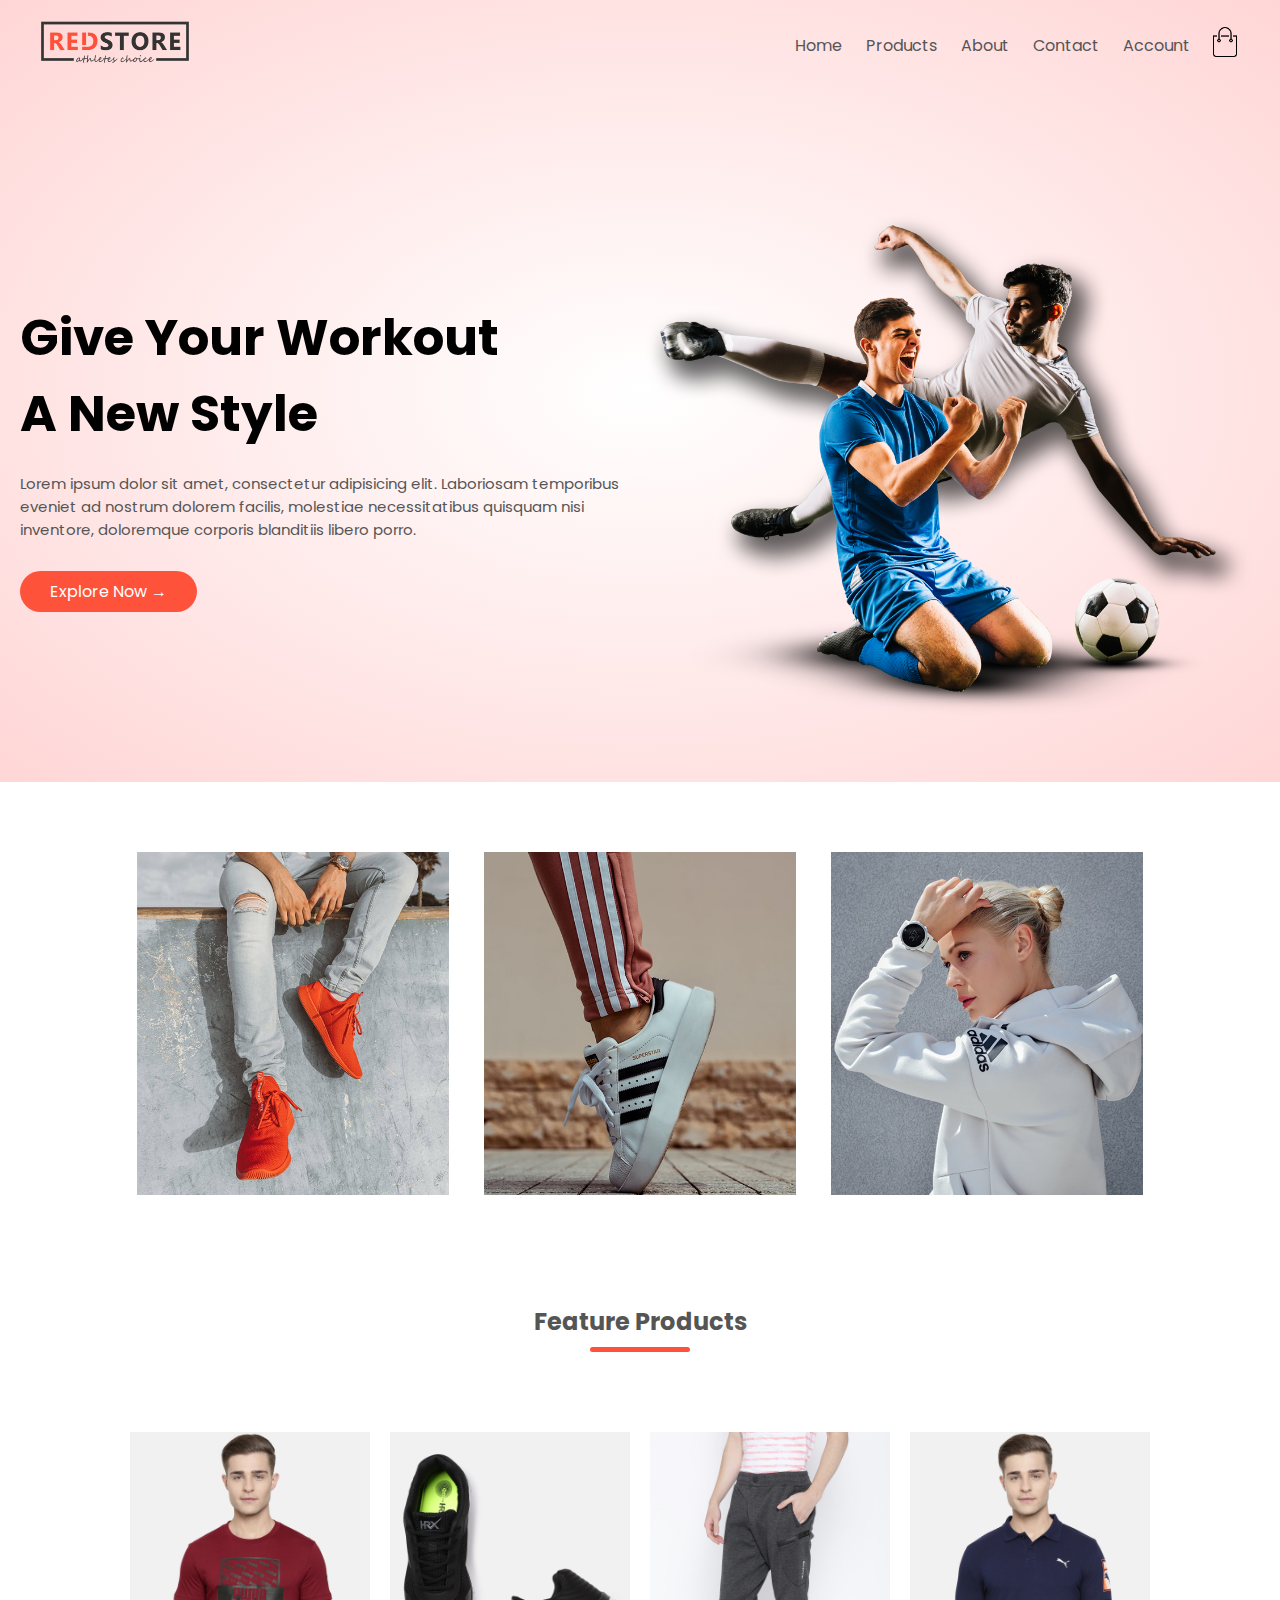
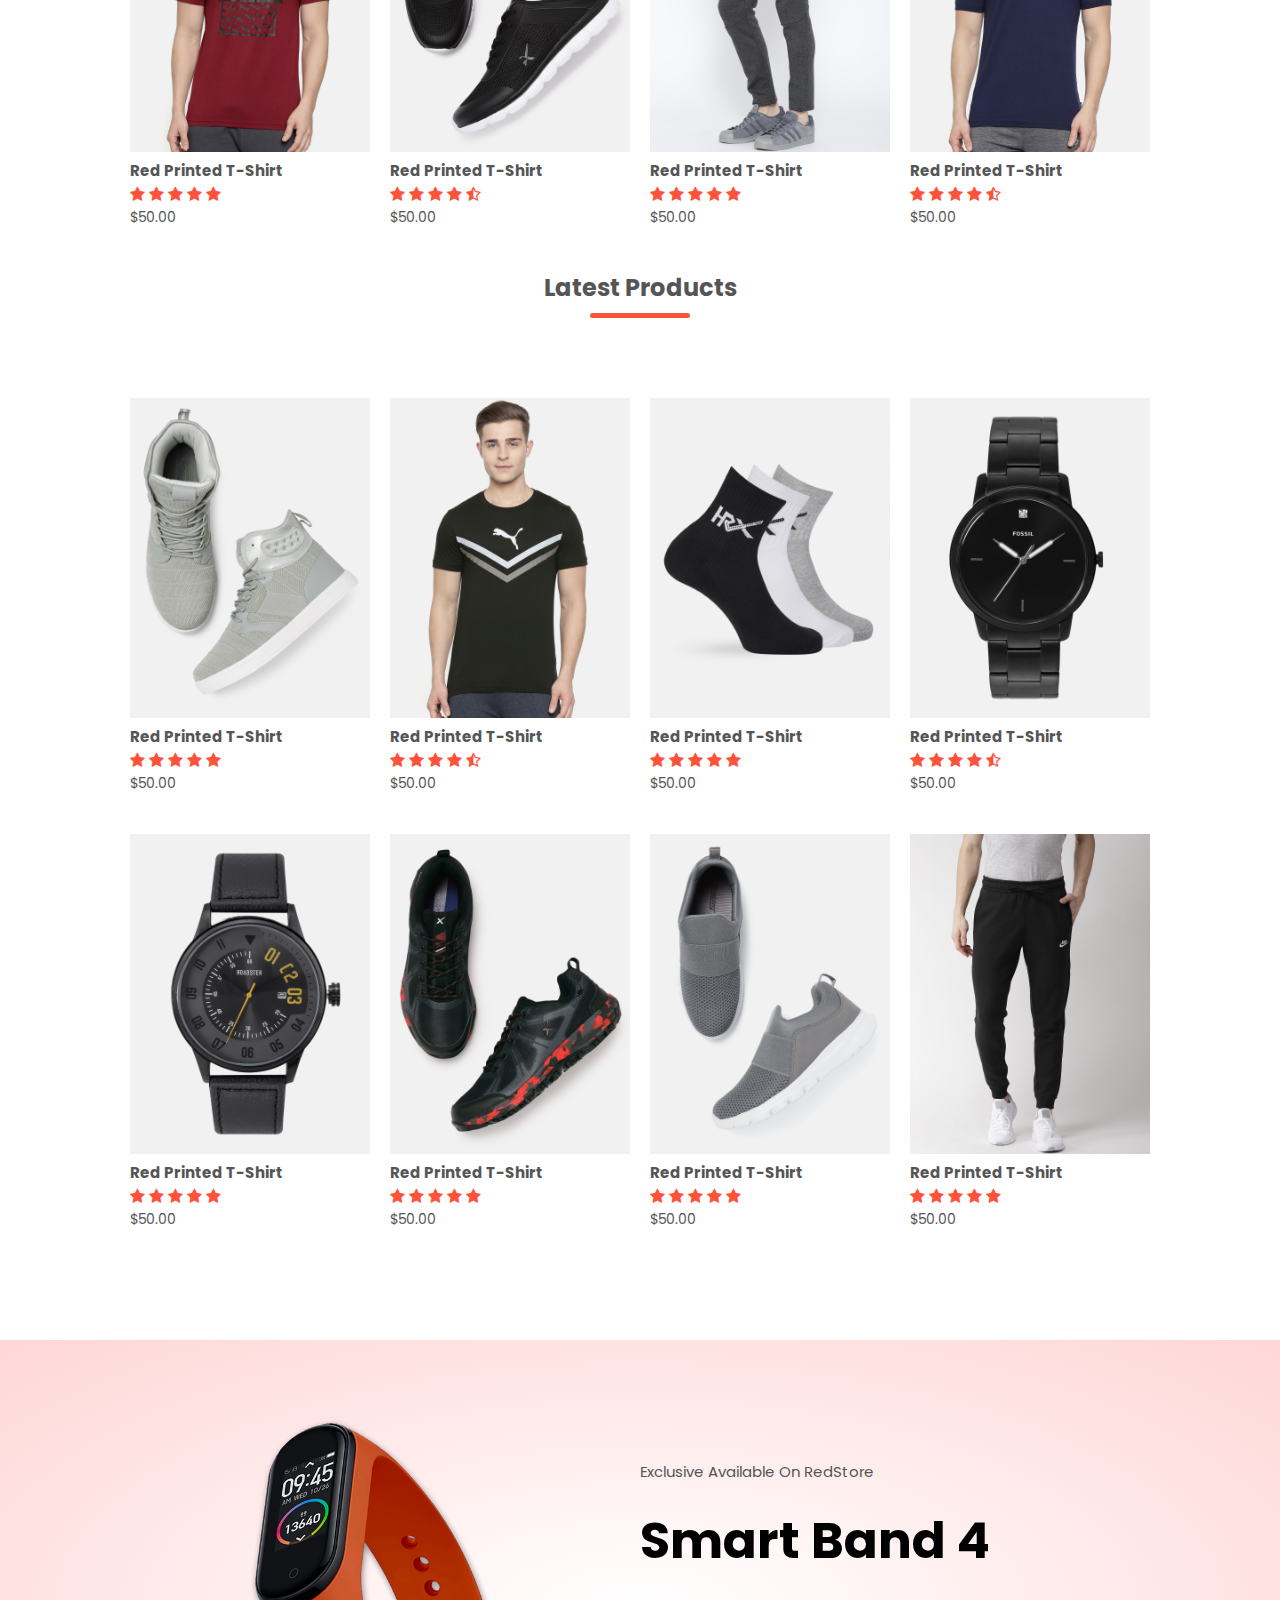
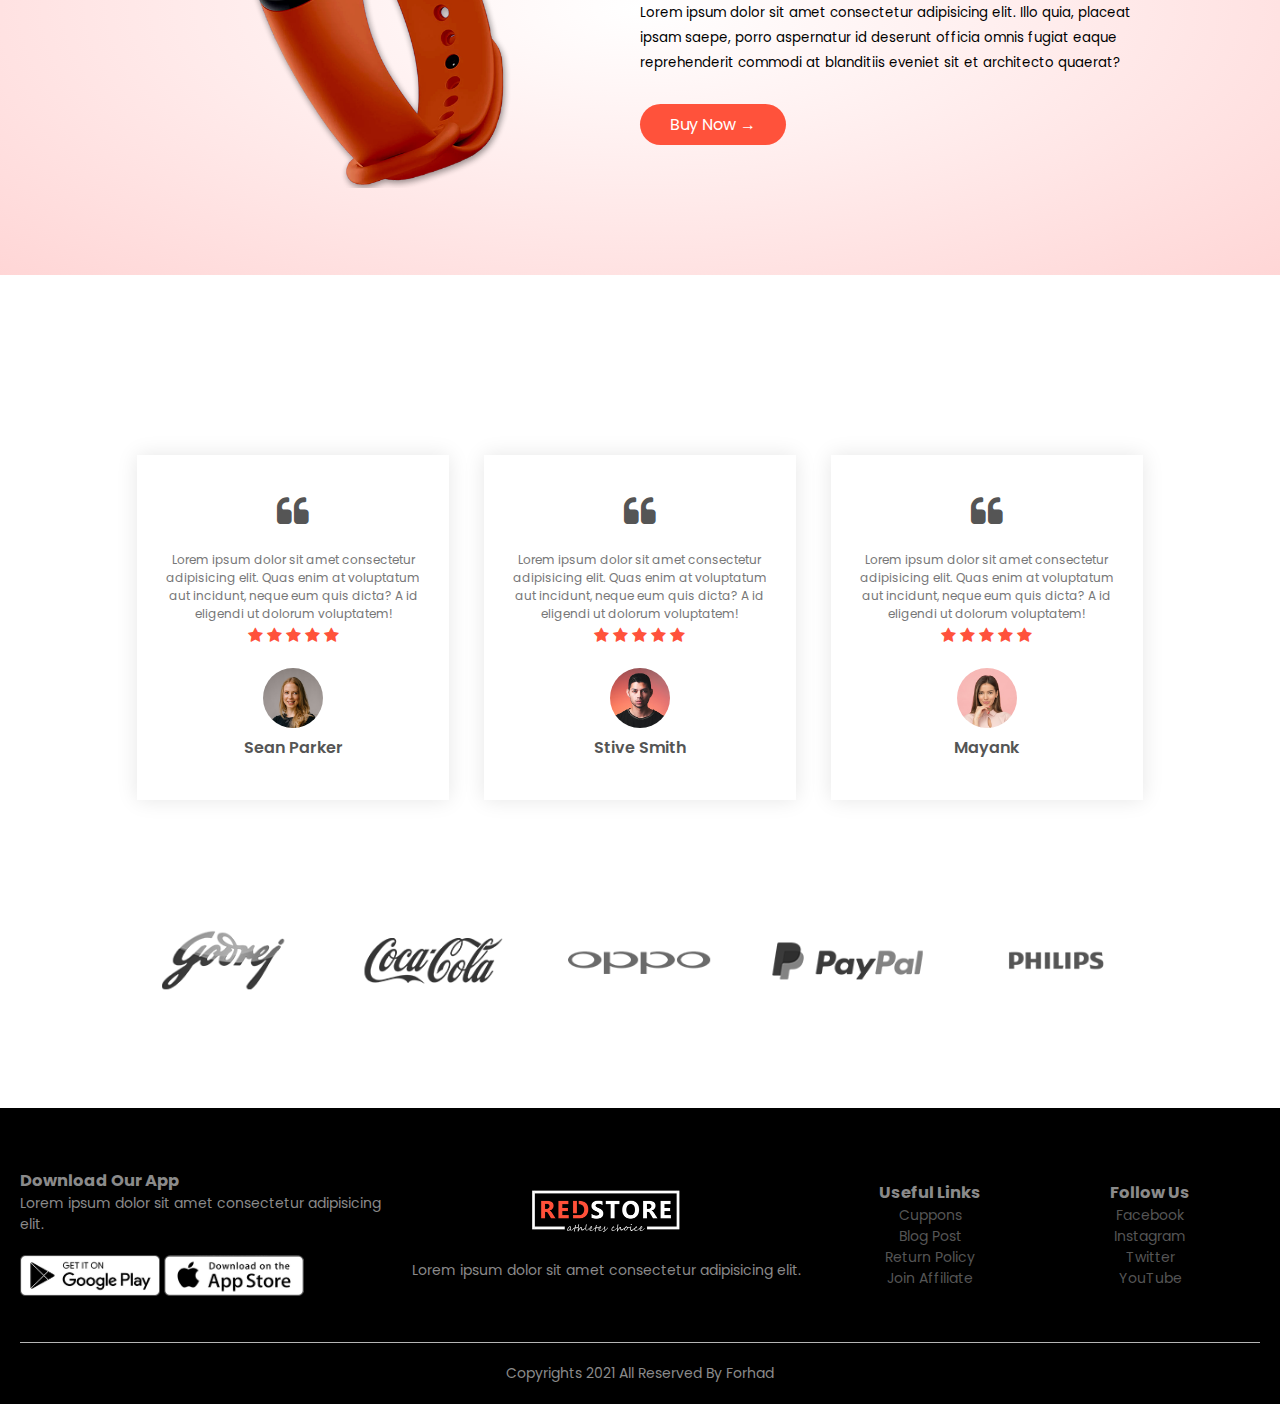
<file: index.html>
<!DOCTYPE html>
<html lang="en">
<head>
    <meta charset="UTF-8">
    <meta name="viewport" content="width=device-width, initial-scale=1.0">
    <title>Forhad Big-bazzar</title>
    <link rel="stylesheet" href="style.css">
    <link rel="preconnect" href="https://fonts.gstatic.com">
<link href="https://fonts.googleapis.com/css2?family=Poppins:ital,wght@0,400;0,500;0,600;1,200&display=swap" rel="stylesheet">
<link rel="stylesheet" href="https://cdnjs.cloudflare.com/ajax/libs/font-awesome/4.7.0/css/font-awesome.css" integrity="sha512-5A8nwdMOWrSz20fDsjczgUidUBR8liPYU+WymTZP1lmY9G6Oc7HlZv156XqnsgNUzTyMefFTcsFH/tnJE/+xBg==" crossorigin="anonymous" />
<link rel="stylesheet" href="responsive.css">
</head>
<body>
    <div class="header">
        <div class="container">
            <div class="navbar">
                <div class="logo">
                   <a href="index.html"> <img src="./logo.png" width="150px"></a>
                </div>
                <nav>
                    <ul id="menuitems">
                        <li><a href="index.html">Home</a></li>
                        <li><a href="products.html">Products</a></li>
                        <li><a href="">About</a></li>
                        <li><a href="contact.html">Contact</a></li>
                        <li><a href="account.html">Account</a></li>
                   
                    </ul>
                </nav>
               <a href="cart.html"> <img src="./cart.png" alt="" width="30px"></a>
                <img src="./menu.png" class="menu-icon" onclick="menutoggle()">
            </div>
            <div class="row">
                <div class="col-2">
                    <h1>Give Your Workout <br> A New Style </h1>
                    <p>Lorem ipsum dolor sit amet, consectetur adipisicing elit. Laboriosam temporibus eveniet ad nostrum dolorem facilis, molestiae necessitatibus quisquam nisi inventore, doloremque corporis blanditiis libero porro.</p>
                    <a class="btn">Explore Now &#8594</a>
                </div>
                <div class="col-2">
                    <img src="./image1.png" alt="">
                </div>
            </div>
        </div>
    </div>
   

    <!-- feature categories -->
     
    <div class="categories">
        <div class="small-container">
            <div class="row">
                <div class="col-3">
                    <img src="./category-1.jpg" alt="">
                </div>
                <div class="col-3">
                    <img src="./category-2.jpg" alt="">
                </div>
                <div class="col-3">
                    <img src="./category-3.jpg" alt="">
                </div>
            </div>
        </div>
    </div>
  <!-- feadture-products -->

  <div class="small-container">
      <h2 class="title">Feature Products</h2>
      <div class="row">
          <div class="col-4">
              <a href="products-details.html"><img src="./product-1.jpg" alt=""></a>
              <a href="products-details.html"><h4>Red Printed T-Shirt</h4></a>
              <div class="ratting">
                <i class="fa fa-star"></i>
                <i class="fa fa-star" ></i>
                <i class="fa fa-star" ></i>
                <i class="fa fa-star" ></i>
                <i class="fa fa-star" ></i>
              </div>
              <p>$50.00</p>
          </div>
          <div class="col-4">
            <img src="./product-2.jpg" alt="">
            <h4>Red Printed T-Shirt</h4>
            <div class="ratting">
                <i class="fa fa-star"></i>
                <i class="fa fa-star" ></i>
                <i class="fa fa-star" ></i>
                <i class="fa fa-star" ></i>
                <i class="fa fa-star-half-o" ></i>
              </div>
            <p>$50.00</p>
        </div>
        <div class="col-4">
            <img src="./product-3.jpg" alt="">
            <h4>Red Printed T-Shirt</h4>
            <div class="ratting">
                <i class="fa fa-star"></i>
                <i class="fa fa-star" ></i>
                <i class="fa fa-star" ></i>
                <i class="fa fa-star" ></i>
                <i class="fa fa-star" ></i>
              </div>
            <p>$50.00</p>
        </div>
        <div class="col-4">
            <img src="./product-4.jpg" alt="">
            <h4>Red Printed T-Shirt</h4>
            <div class="ratting">
                <i class="fa fa-star"></i>
                <i class="fa fa-star" ></i>
                <i class="fa fa-star" ></i>
                <i class="fa fa-star" ></i>
                <i class="fa fa-star-half-o" ></i>
              </div>
            <p>$50.00</p>
        </div>
      </div>
      <h2 class="title">Latest Products</h2>
      <div class="row">
        <div class="col-4">
            <img src="./product-5.jpg" alt="">
            <h4>Red Printed T-Shirt</h4>
            <div class="ratting">
              <i class="fa fa-star"></i>
              <i class="fa fa-star" ></i>
              <i class="fa fa-star" ></i>
              <i class="fa fa-star" ></i>
              <i class="fa fa-star" ></i>
            </div>
            <p>$50.00</p>
        </div>
        <div class="col-4">
          <img src="./product-6.jpg" alt="">
          <h4>Red Printed T-Shirt</h4>
          <div class="ratting">
              <i class="fa fa-star"></i>
              <i class="fa fa-star" ></i>
              <i class="fa fa-star" ></i>
              <i class="fa fa-star" ></i>
              <i class="fa fa-star-half-o" ></i>
            </div>
          <p>$50.00</p>
      </div>
      <div class="col-4">
          <img src="./product-7.jpg" alt="">
          <h4>Red Printed T-Shirt</h4>
          <div class="ratting">
              <i class="fa fa-star"></i>
              <i class="fa fa-star" ></i>
              <i class="fa fa-star" ></i>
              <i class="fa fa-star" ></i>
              <i class="fa fa-star" ></i>
            </div>
          <p>$50.00</p>
      </div>
      <div class="col-4">
          <img src="./product-8.jpg" alt="">
          <h4>Red Printed T-Shirt</h4>
          <div class="ratting">
              <i class="fa fa-star"></i>
              <i class="fa fa-star" ></i>
              <i class="fa fa-star" ></i>
              <i class="fa fa-star" ></i>
              <i class="fa fa-star-half-o" ></i>
            </div>
          <p>$50.00</p>
      </div>
      <div class="col-4">
        <img src="./product-9.jpg" alt="">
        <h4>Red Printed T-Shirt</h4>
        <div class="ratting">
          <i class="fa fa-star"></i>
          <i class="fa fa-star" ></i>
          <i class="fa fa-star" ></i>
          <i class="fa fa-star" ></i>
          <i class="fa fa-star" ></i>
        </div>
        <p>$50.00</p>
    </div>
    <div class="col-4">
        <img src="./product-10.jpg" alt="">
        <h4>Red Printed T-Shirt</h4>
        <div class="ratting">
          <i class="fa fa-star"></i>
          <i class="fa fa-star" ></i>
          <i class="fa fa-star" ></i>
          <i class="fa fa-star" ></i>
          <i class="fa fa-star" ></i>
        </div>
        <p>$50.00</p>
    </div>
    <div class="col-4">
        <img src="./product-11.jpg" alt="">
        <h4>Red Printed T-Shirt</h4>
        <div class="ratting">
          <i class="fa fa-star"></i>
          <i class="fa fa-star" ></i>
          <i class="fa fa-star" ></i>
          <i class="fa fa-star" ></i>
          <i class="fa fa-star" ></i>
        </div>
        <p>$50.00</p>
    </div>
    <div class="col-4">
        <img src="./product-12.jpg" alt="">
        <h4>Red Printed T-Shirt</h4>
        <div class="ratting">
          <i class="fa fa-star"></i>
          <i class="fa fa-star" ></i>
          <i class="fa fa-star" ></i>
          <i class="fa fa-star" ></i>
          <i class="fa fa-star" ></i>
        </div>
        <p>$50.00</p>
    </div>
    </div>
  </div>

  <!-- offer -->

  <div class="offer">
      <div class="small-container">
          <div class="row">
              <div class="col-2">
                  <img src="./exclusive.png" class="offer-img">
              </div>
              <div class="col-2">
                <p>Exclusive Available On RedStore</p>
                <h1>Smart Band 4</h1>
                <small>Lorem ipsum dolor sit amet consectetur adipisicing elit. Illo quia, placeat ipsam saepe, porro aspernatur id deserunt officia omnis fugiat eaque reprehenderit commodi at blanditiis eveniet sit et architecto quaerat?</small>
                <a class="btn">Buy Now &#8594</a>
            </div>
          </div>
      </div>
  </div>

  <!-- testimonial -->

  <div class="testimonial">
      <div class="small-container">
          <div class="row">
              <div class="col-3">
                <i class="fa fa-quote-left"></i>
                  <p>Lorem ipsum dolor sit amet consectetur adipisicing elit. Quas enim at voluptatum aut incidunt, neque eum quis dicta? A id eligendi ut dolorum voluptatem!</p>
                  <div class="ratting">
                    <i class="fa fa-star"></i>
                    <i class="fa fa-star" ></i>
                    <i class="fa fa-star" ></i>
                    <i class="fa fa-star" ></i>
                    <i class="fa fa-star" ></i>
                  </div>
                  <img src="./user-1.png" alt="">
                  <h3>Sean Parker</h3>
              </div>
          
          <div class="col-3">
            <i class="fa fa-quote-left"></i>
              <p>Lorem ipsum dolor sit amet consectetur adipisicing elit. Quas enim at voluptatum aut incidunt, neque eum quis dicta? A id eligendi ut dolorum voluptatem!</p>
              <div class="ratting">
                <i class="fa fa-star"></i>
                <i class="fa fa-star" ></i>
                <i class="fa fa-star" ></i>
                <i class="fa fa-star" ></i>
                <i class="fa fa-star" ></i>
              </div>
              <img src="./user-2.png" alt="">
              <h3>Stive Smith</h3>
          </div>
          <div class="col-3">
            <i class="fa fa-quote-left"></i>
              <p>Lorem ipsum dolor sit amet consectetur adipisicing elit. Quas enim at voluptatum aut incidunt, neque eum quis dicta? A id eligendi ut dolorum voluptatem!</p>
              <div class="ratting">
                <i class="fa fa-star"></i>
                <i class="fa fa-star" ></i>
                <i class="fa fa-star" ></i>
                <i class="fa fa-star" ></i>
                <i class="fa fa-star" ></i>
              </div>
              <img src="./user-3.png" alt="">
              <h3>Mayank</h3>
          </div>
        </div>
      </div>
  </div>


 <!-- brands -->
 <div class="brands">
     <div class="small-container">
         <div class="row">
             <div class="col-5">
                 <img src="./logo-godrej.png" alt="">
             </div>
             <div class="col-5">
                <img src="./logo-coca-cola.png" alt="">
            </div>
            <div class="col-5">
                <img src="./logo-oppo.png" alt="">
            </div>
            <div class="col-5">
                <img src=".//logo-paypal.png" alt="">
            </div>
            <div class="col-5">
                <img src=".//logo-philips.png" alt="">
            </div>
         </div>
     </div>
 </div>


<!-- footer -->
 
<div class="footer">
    <div class="container">
        <div class="row">
            <div class="footer-col-1">
                <h3>Download Our App</h3>
                <p>Lorem ipsum dolor sit amet consectetur adipisicing elit.</p>
                <div class="logo-app">
                    <a href="https://www.google.com/url?sa=t&rct=j&q=&esrc=s&source=web&cd=&cad=rja&uact=8&ved=2ahUKEwia1uTQv7LuAhWFyjgGHcvQADAQFjALegQIHBAC&url=https%3A%2F%2Fplay.google.com%2Fstore%2Fapps%2Fdetails%3Fid%3Dcom.google.android.googlequicksearchbox%26hl%3Den_US%26gl%3DUS&usg=AOvVaw0gHmAwNGAXlnfINN8AG0ZP">  <img src="./play-store.png" alt=""></a>
                  
                    <img src="./app-store.png" alt="">
                </div>
            </div>
            <div class="footer-col-2">
               <img src="./logo-white.png" alt="">
                <p>Lorem ipsum dolor sit amet consectetur adipisicing elit.</p>
            </div>
            <div class="footer-col-3">
              <h3>Useful Links</h3>
              <ul>
                  <li><a href="">Cuppons</a></li>
                  <li><a href="">Blog Post</a></li>
                  <li><a href="">Return Policy</a></li>
                  <li><a href="">Join Affiliate</a></li>
              </ul>
             </div>
             <div class="footer-col-4">
                <h3>Follow Us</h3>
                <ul>
                    <li><a href="https://www.facebook.com/profile.php?id=100009459885824">Facebook</a></li>
                    <li><a href="">Instagram</a></li>
                    <li><a href="">Twitter</a></li>
                    <li><a href="">YouTube</a></li>
                </ul>
               </div>
               
        </div>
        <hr>
               <p class="copyright">Copyrights 2021 All Reserved By Forhad</p>
    </div>
</div>


<script>
    var MenuItems = document.getElementById("menuitems");
   MenuItems.style.maxHeight = "0px";
   function menutoggle(){
       if(MenuItems.style.maxHeight == "0px")
       {
           MenuItems.style.maxHeight ="200px";
       }
       else{
           MenuItems.style.maxHeight = "0px";
       }
   }
</script>
   
  
</body>
</html>
</file>
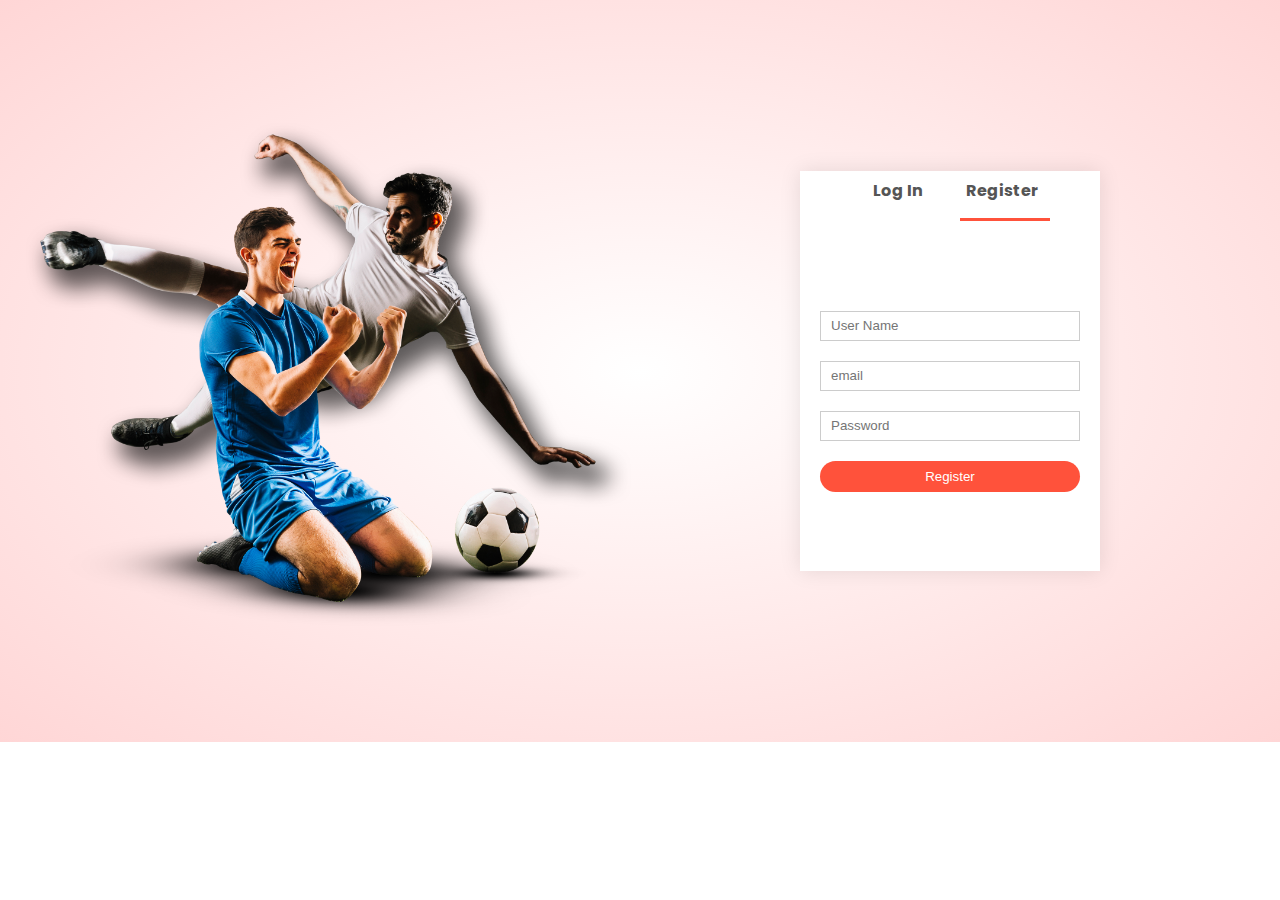
<file: account.html>
<!DOCTYPE html>
<html lang="en">
<head>
    <meta charset="UTF-8">
    <meta name="viewport" content="width=device-width, initial-scale=1.0">
    <title>All Products Big-bazzar</title>
    <link rel="stylesheet" href="style.css">
    <link rel="preconnect" href="https://fonts.gstatic.com">
<link href="https://fonts.googleapis.com/css2?family=Poppins:ital,wght@0,400;0,500;0,600;1,200&display=swap" rel="stylesheet">
<link rel="stylesheet" href="https://cdnjs.cloudflare.com/ajax/libs/font-awesome/4.7.0/css/font-awesome.css" integrity="sha512-5A8nwdMOWrSz20fDsjczgUidUBR8liPYU+WymTZP1lmY9G6Oc7HlZv156XqnsgNUzTyMefFTcsFH/tnJE/+xBg==" crossorigin="anonymous" />
<link rel="stylesheet" href="responsive.css">
</head>
<body>
  

 <div class="account-page">
     <div class="container">
         <div class="row">
             <div class="col-2">
                 <img src="./image1.png" alt="">
             </div>
             <div class="col-2">
               <div class="form-container">
                   <div class="form-btn">
                       <span onclick="login()">Log In</span>
                       <span onclick="register()">Register</span>
                           <hr id="Indicator">
                   </div>
             
                   <form id="LoginForm">
                       <input type="text" placeholder="User Name">
                       <input type="password" placeholder="Password">
                       <button type="submit" class="btn">Login</button>
                       <a href="">Forgot Password</a>
                   </form>

                   <form id="RegForm"> 
                    <input type="text" placeholder="User Name">
                    <input type="email" placeholder="email">
                    <input type="password" placeholder="Password">
                    <button type="submit" class="btn">Register</button>
                </form>
               </div>
            </div>
         </div>
     </div>
 </div>
        

 

<script>
    var LoginForm = document.getElementById("LoginForm");
    var RegForm = document.getElementById("RegForm");
    var Indicator = document.getElementById("Indicator");


    function register(){
        RegForm.style.transform = "translateX(0px)";
        LoginForm.style.transform = "translateX(0px)";
        Indicator.style.transform = "translateX(160px)";
    
       
    }

    function login(){
        RegForm.style.transform = "translateX(300px)";
        LoginForm.style.transform = "translateX(300px)";
        Indicator.style.transform = "translateX(50px)";
    }

</script>
 

    

</script>
</body>
</html>
</file>
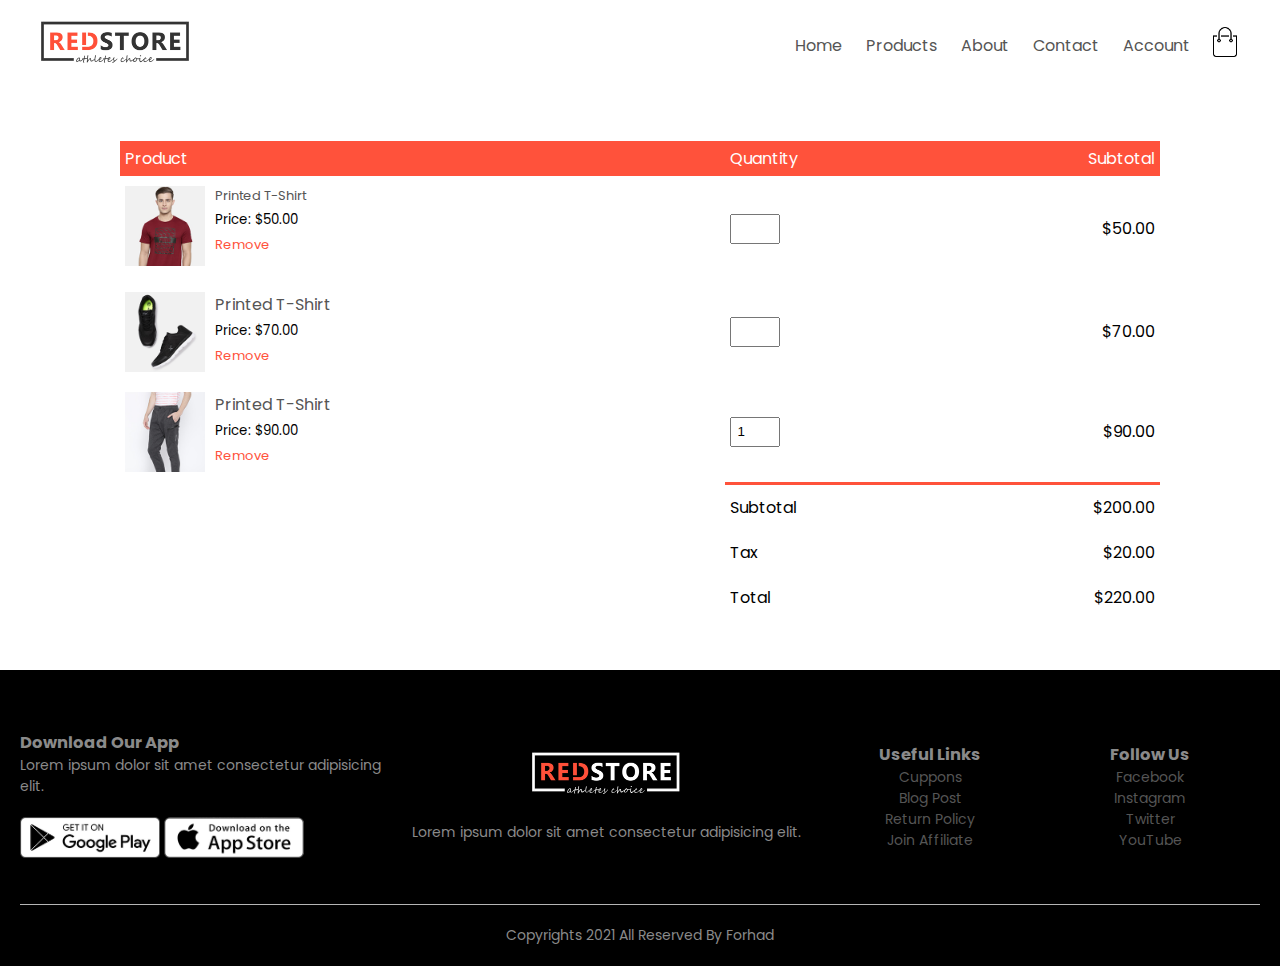
<file: cart.html>
<!DOCTYPE html>
<html lang="en">
<head>
    <meta charset="UTF-8">
    <meta name="viewport" content="width=device-width, initial-scale=1.0">
    <title>All Products Big-bazzar</title>
    <link rel="stylesheet" href="style.css">
    <link rel="preconnect" href="https://fonts.gstatic.com">
<link href="https://fonts.googleapis.com/css2?family=Poppins:ital,wght@0,400;0,500;0,600;1,200&display=swap" rel="stylesheet">
<link rel="stylesheet" href="https://cdnjs.cloudflare.com/ajax/libs/font-awesome/4.7.0/css/font-awesome.css" integrity="sha512-5A8nwdMOWrSz20fDsjczgUidUBR8liPYU+WymTZP1lmY9G6Oc7HlZv156XqnsgNUzTyMefFTcsFH/tnJE/+xBg==" crossorigin="anonymous" />
<link rel="stylesheet" href="responsive.css">
</head>
<body>
  
        <div class="container">
            <div class="navbar">
                <div class="logo">
                    <img src="./logo.png" width="150px">
                </div>
                <nav>
                    <ul id="menuitems">
                        <li><a href="index.html">Home</a></li>
                        <li><a href="products.html">Products</a></li>
                        <li><a href="">About</a></li>
                        <li><a href="contact.html">Contact</a></li>
                        <li><a href="account.html">Account</a></li>
                   
                    </ul>
                </nav>
               <a href="cart.html"> <img src="./cart.png" alt="" width="30px"></a>
                <img src="./menu.png" class="menu-icon" onclick="menutoggle()">
            </div>
        </div>

 
        
        <div class="small-container cart-page">
            <table>
               <tr>
                   <th>Product</th>
                   <th>Quantity</th>
                   <th>Subtotal</th>
               </tr>
               <tr>
                   <td>
                       <div class="cart-info">
                          <a href="products-details.html"> <img src="./buy-1.jpg" alt=""></a>
                           <div class="div">
                             <a href="products-details.html">  <p>Printed T-Shirt</p></a>
                               <small>Price: $50.00</small> <br>
                               <a href="">Remove</a>
                           </div>
                       </div>
                   </td>
                   <td><input type="number" name="1"></td>
                   <td>$50.00</td>
               </tr>
               <tr>
                <td>
                    <div class="cart-info">
                        <img src="./buy-2.jpg" alt="">
                        <div class="div">
                            <p>Printed T-Shirt</p>
                            <small>Price: $70.00</small> <br>
                            <a href="">Remove</a>
                        </div>
                    </div>
                </td>
                <td><input type="number" name="1"></td>
                <td>$70.00</td>
            </tr>
            <tr>
                <td>
                    <div class="cart-info">
                        <img src="./buy-3.jpg" alt="">
                        <div class="div">
                            <p>Printed T-Shirt</p>
                            <small>Price: $90.00</small> <br>
                            <a href="">Remove</a>
                        </div>
                    </div>
                </td>
                <td><input type="number" value="1"></td>
                <td>$90.00</td>
            </tr>
            </table>
            <div class="total-price">
                <table>
                    <tr>
                        <td>Subtotal</td>
                        <td>$200.00</td>
                    </tr>
                    <tr>
                        <td>Tax</td>
                        <td>$20.00</td>
                    </tr>
                    <tr>
                        <td>Total</td>
                        <td>$220.00</td>
                    </tr>
                </table>
            </div>
        </div>
 
<!-- footer -->
 
<div class="footer">
    <div class="container">
        <div class="row">
            <div class="footer-col-1">
                <h3>Download Our App</h3>
                <p>Lorem ipsum dolor sit amet consectetur adipisicing elit.</p>
                <div class="logo-app">
                    <img src="./play-store.png" alt="">
                    <img src="./app-store.png" alt="">
                </div>
            </div>
            <div class="footer-col-2">
               <img src="./logo-white.png" alt="">
                <p>Lorem ipsum dolor sit amet consectetur adipisicing elit.</p>
            </div>
            <div class="footer-col-3">
              <h3>Useful Links</h3>
              <ul>
                  <li><a href="">Cuppons</a></li>
                  <li><a href="">Blog Post</a></li>
                  <li><a href="">Return Policy</a></li>
                  <li><a href="">Join Affiliate</a></li>
              </ul>
             </div>
             <div class="footer-col-4">
                <h3>Follow Us</h3>
                <ul>
                    <li><a href="">Facebook</a></li>
                    <li><a href="">Instagram</a></li>
                    <li><a href="">Twitter</a></li>
                    <li><a href="">YouTube</a></li>
                </ul>
               </div>
               
        </div>
        <hr>
               <p class="copyright">Copyrights 2021 All Reserved By Forhad</p>
    </div>
</div>
<script>
    var MenuItems = document.getElementById("menuitems");
   MenuItems.style.maxHeight = "0px";
   function menutoggle(){
       if(MenuItems.style.maxHeight == "0px")
       {
           MenuItems.style.maxHeight ="200px";
       }
       else{
           MenuItems.style.maxHeight = "0px";
       }
   }
</script>




</body>
</html>
</file>
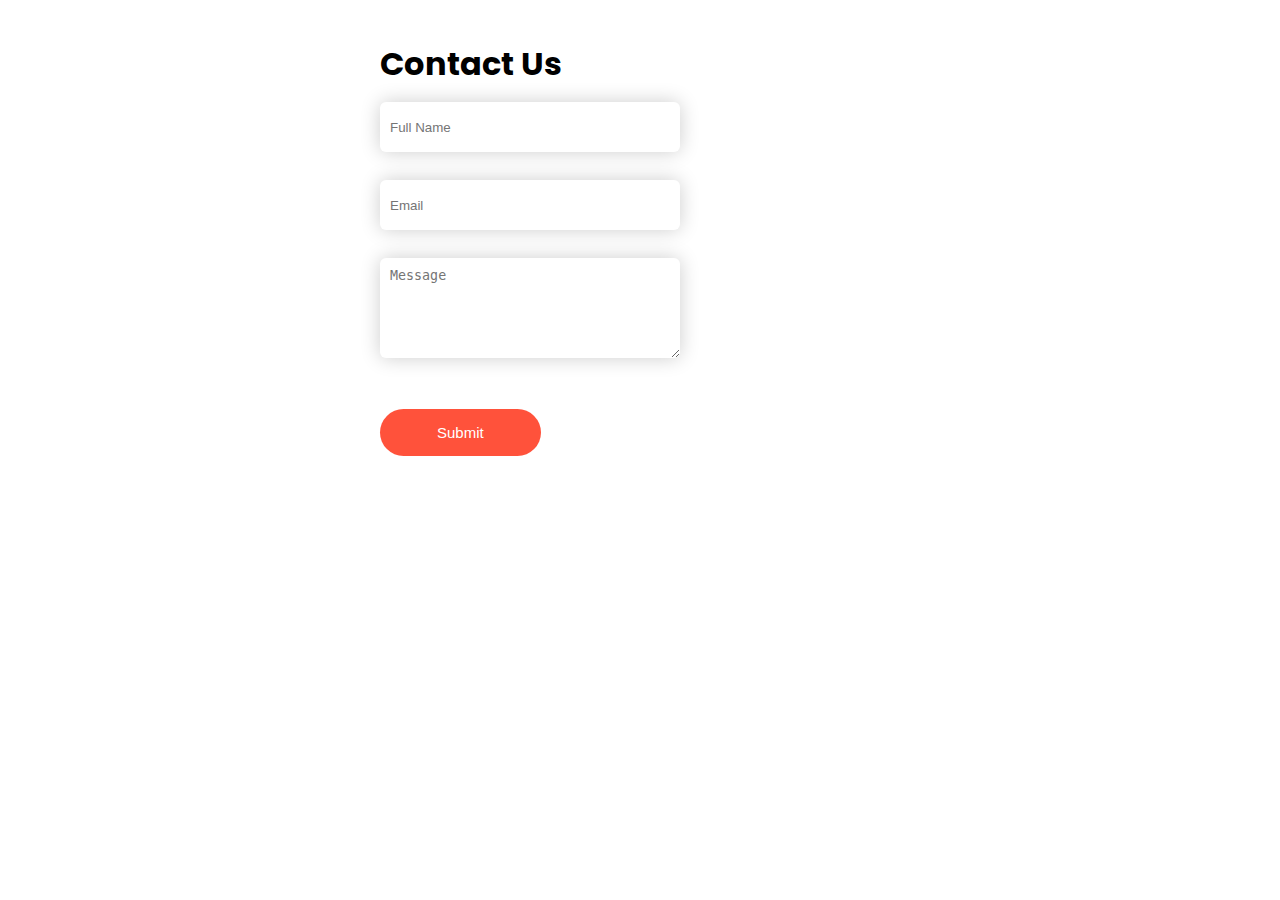
<file: contact.html>
<!DOCTYPE html>
<html lang="en">
<head>
    <meta charset="UTF-8">
    <meta name="viewport" content="width=device-width, initial-scale=1.0">
    <title>All Products Big-bazzar</title>
    <link rel="stylesheet" href="style.css">
    <link rel="preconnect" href="https://fonts.gstatic.com">
<link href="https://fonts.googleapis.com/css2?family=Poppins:ital,wght@0,400;0,500;0,600;1,200&display=swap" rel="stylesheet">
<link rel="stylesheet" href="https://cdnjs.cloudflare.com/ajax/libs/font-awesome/4.7.0/css/font-awesome.css" integrity="sha512-5A8nwdMOWrSz20fDsjczgUidUBR8liPYU+WymTZP1lmY9G6Oc7HlZv156XqnsgNUzTyMefFTcsFH/tnJE/+xBg==" crossorigin="anonymous" />
<link rel="stylesheet" href="responsive.css">
</head>
<body>
  
 
  <div class="small-container">
      <div class="contact">
           <h1>Contact Us</h1>
           <input type="text " placeholder="Full Name"> <br>
           <input type="email" placeholder="Email"> <br>
           <textarea name="" id="" cols="20" rows="5" placeholder="Message"></textarea><br>
          <a href=""> <button type="submit"  class="btn">Submit</button></a>
      </div>
  </div>



</body>
</html>
</file>
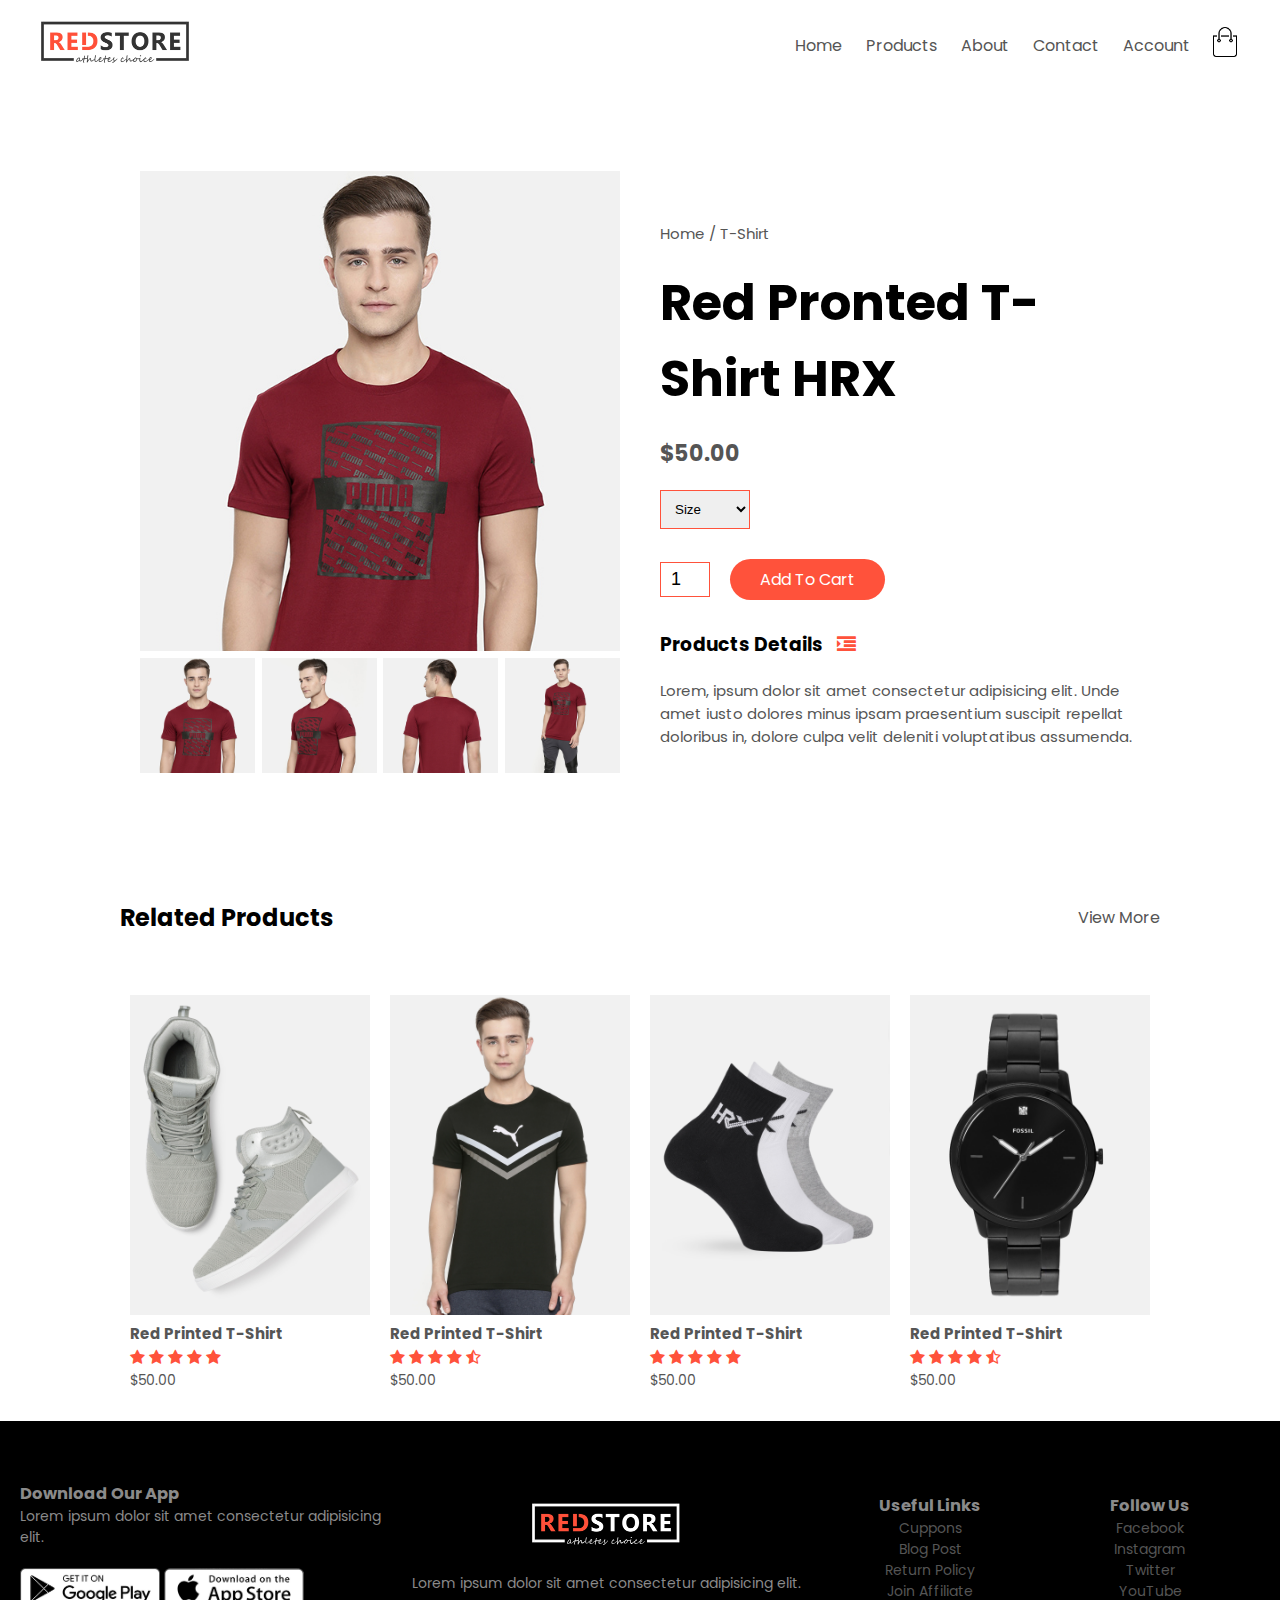
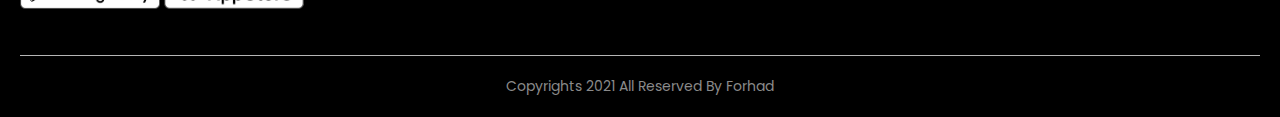
<file: products-details.html>
<!DOCTYPE html>
<html lang="en">
<head>
    <meta charset="UTF-8">
    <meta name="viewport" content="width=device-width, initial-scale=1.0">
    <title>All Products Big-bazzar</title>
    <link rel="stylesheet" href="style.css">
    <link rel="preconnect" href="https://fonts.gstatic.com">
<link href="https://fonts.googleapis.com/css2?family=Poppins:ital,wght@0,400;0,500;0,600;1,200&display=swap" rel="stylesheet">
<link rel="stylesheet" href="https://cdnjs.cloudflare.com/ajax/libs/font-awesome/4.7.0/css/font-awesome.css" integrity="sha512-5A8nwdMOWrSz20fDsjczgUidUBR8liPYU+WymTZP1lmY9G6Oc7HlZv156XqnsgNUzTyMefFTcsFH/tnJE/+xBg==" crossorigin="anonymous" />
<link rel="stylesheet" href="responsive.css">
</head>
<body>
  
        <div class="container">
            <div class="navbar">
                <div class="logo">
                  <a href="index.html">  <img src="./logo.png" width="150px"></a>
                </div>
                <nav>
                    <ul id="menuitems">
                        <li><a href="index.html">Home</a></li>
                        <li><a href="products.html">Products</a></li>
                        <li><a href="">About</a></li>
                        <li><a href="contact.html">Contact</a></li>
                        <li><a href="account.html">Account</a></li>
                   
                    </ul>
                </nav>
               <a href="cart.html"> <img src="./cart.png" alt="" width="30px"></a>
                <img src="./menu.png" class="menu-icon" onclick="menutoggle()">
            </div>
        </div>

        <div class="small-container single-products">
            <div class="row">
                <div class="col-2">
                    <img src="./gallery-1.jpg" width="100%" id="ProductImg"> 

                    <div class="small-img-row">
                        <div class="small-img-col">
                            <img src="./gallery-1.jpg" width="100%" class="small-img">
                        </div>
                        <div class="small-img-col">
                            <img src="./gallery-2.jpg" width="100%" class="small-img">
                        </div>
                        <div class="small-img-col">
                            <img src="./gallery-3.jpg" width="100%" class="small-img">
                        </div>
                        <div class="small-img-col">
                            <img src="./gallery-4.jpg" width="100%" class="small-img">
                        </div>
                    </div>
                </div>
                <div class="col-2">
                    <p>Home / T-Shirt</p>
                    <h1>Red Pronted T-Shirt HRX</h1>
                    <h4>$50.00</h4>
                    <select>
                        <option>Size</option>
                        <option>XL</option>
                        <option>XXL</option>
                        <option>Large</option>
                        <option>Medium</option>
                        <option>Small</option>
                    </select>
                    <input type="number" value="1">
                    <a href="" class="btn">Add To Cart</a>

                    <h3>Products Details <i class="fa fa-indent"></i></h3>
        
                    <p>Lorem, ipsum dolor sit amet consectetur adipisicing elit. Unde amet iusto dolores minus ipsam praesentium suscipit repellat doloribus in, dolore culpa velit deleniti voluptatibus assumenda.</p>
                </div>
            </div>
        </div>

       <div class="small-container">
           <div class="row row-2">
               <h2>Related Products</h2>
               <p>View More</p>
           </div>
       </div>


  <div class="small-container">
    <div class="row">
        <div class="col-4">
            <img src="./product-5.jpg" alt="">
            <h4>Red Printed T-Shirt</h4>
            <div class="ratting">
              <i class="fa fa-star"></i>
              <i class="fa fa-star" ></i>
              <i class="fa fa-star" ></i>
              <i class="fa fa-star" ></i>
              <i class="fa fa-star" ></i>
            </div>
            <p>$50.00</p>
        </div>
        <div class="col-4">
          <img src="./product-6.jpg" alt="">
          <h4>Red Printed T-Shirt</h4>
          <div class="ratting">
              <i class="fa fa-star"></i>
              <i class="fa fa-star" ></i>
              <i class="fa fa-star" ></i>
              <i class="fa fa-star" ></i>
              <i class="fa fa-star-half-o" ></i>
            </div>
          <p>$50.00</p>
      </div>
      <div class="col-4">
          <img src="./product-7.jpg" alt="">
          <h4>Red Printed T-Shirt</h4>
          <div class="ratting">
              <i class="fa fa-star"></i>
              <i class="fa fa-star" ></i>
              <i class="fa fa-star" ></i>
              <i class="fa fa-star" ></i>
              <i class="fa fa-star" ></i>
            </div>
          <p>$50.00</p>
      </div>
      <div class="col-4">
          <img src="./product-8.jpg" alt="">
          <h4>Red Printed T-Shirt</h4>
          <div class="ratting">
              <i class="fa fa-star"></i>
              <i class="fa fa-star" ></i>
              <i class="fa fa-star" ></i>
              <i class="fa fa-star" ></i>
              <i class="fa fa-star-half-o" ></i>
            </div>
          <p>$50.00</p>
      </div>
     
    </div>
     
  </div>


 
<!-- footer -->
 
<div class="footer">
    <div class="container">
        <div class="row">
            <div class="footer-col-1">
                <h3>Download Our App</h3>
                <p>Lorem ipsum dolor sit amet consectetur adipisicing elit.</p>
                <div class="logo-app">
                    <img src="./play-store.png" alt="">
                    <img src="./app-store.png" alt="">
                </div>
            </div>
            <div class="footer-col-2">
               <img src="./logo-white.png" alt="">
                <p>Lorem ipsum dolor sit amet consectetur adipisicing elit.</p>
            </div>
            <div class="footer-col-3">
              <h3>Useful Links</h3>
              <ul>
                  <li><a href="">Cuppons</a></li>
                  <li><a href="">Blog Post</a></li>
                  <li><a href="">Return Policy</a></li>
                  <li><a href="">Join Affiliate</a></li>
              </ul>
             </div>
             <div class="footer-col-4">
                <h3>Follow Us</h3>
                <ul>
                    <li><a href="">Facebook</a></li>
                    <li><a href="">Instagram</a></li>
                    <li><a href="">Twitter</a></li>
                    <li><a href="">YouTube</a></li>
                </ul>
               </div>
               
        </div>
        <hr>
               <p class="copyright">Copyrights 2021 All Reserved By Forhad</p>
    </div>
</div>


<script>
    var MenuItems = document.getElementById("menuitems");
   MenuItems.style.maxHeight = "0px";
   function menutoggle(){
       if(MenuItems.style.maxHeight == "0px")
       {
           MenuItems.style.maxHeight ="200px";
       }
       else{
           MenuItems.style.maxHeight = "0px";
       }
   }
</script>


<script>
    var ProductImg = document.getElementById("ProductImg");
    var SmallImg = document.getElementsByClassName("small-img");
    SmallImg[0].onclick = function()
    {
        ProductImg.src = SmallImg[0].src;
    }
    SmallImg[1].onclick = function()
    {
        ProductImg.src = SmallImg[1].src;
    }
    SmallImg[2].onclick = function()
    {
        ProductImg.src = SmallImg[2].src;
    }
    SmallImg[3].onclick = function()
    {
        ProductImg.src = SmallImg[3].src;
    }
    
</script>
   
  
</body>
</html>
</file>
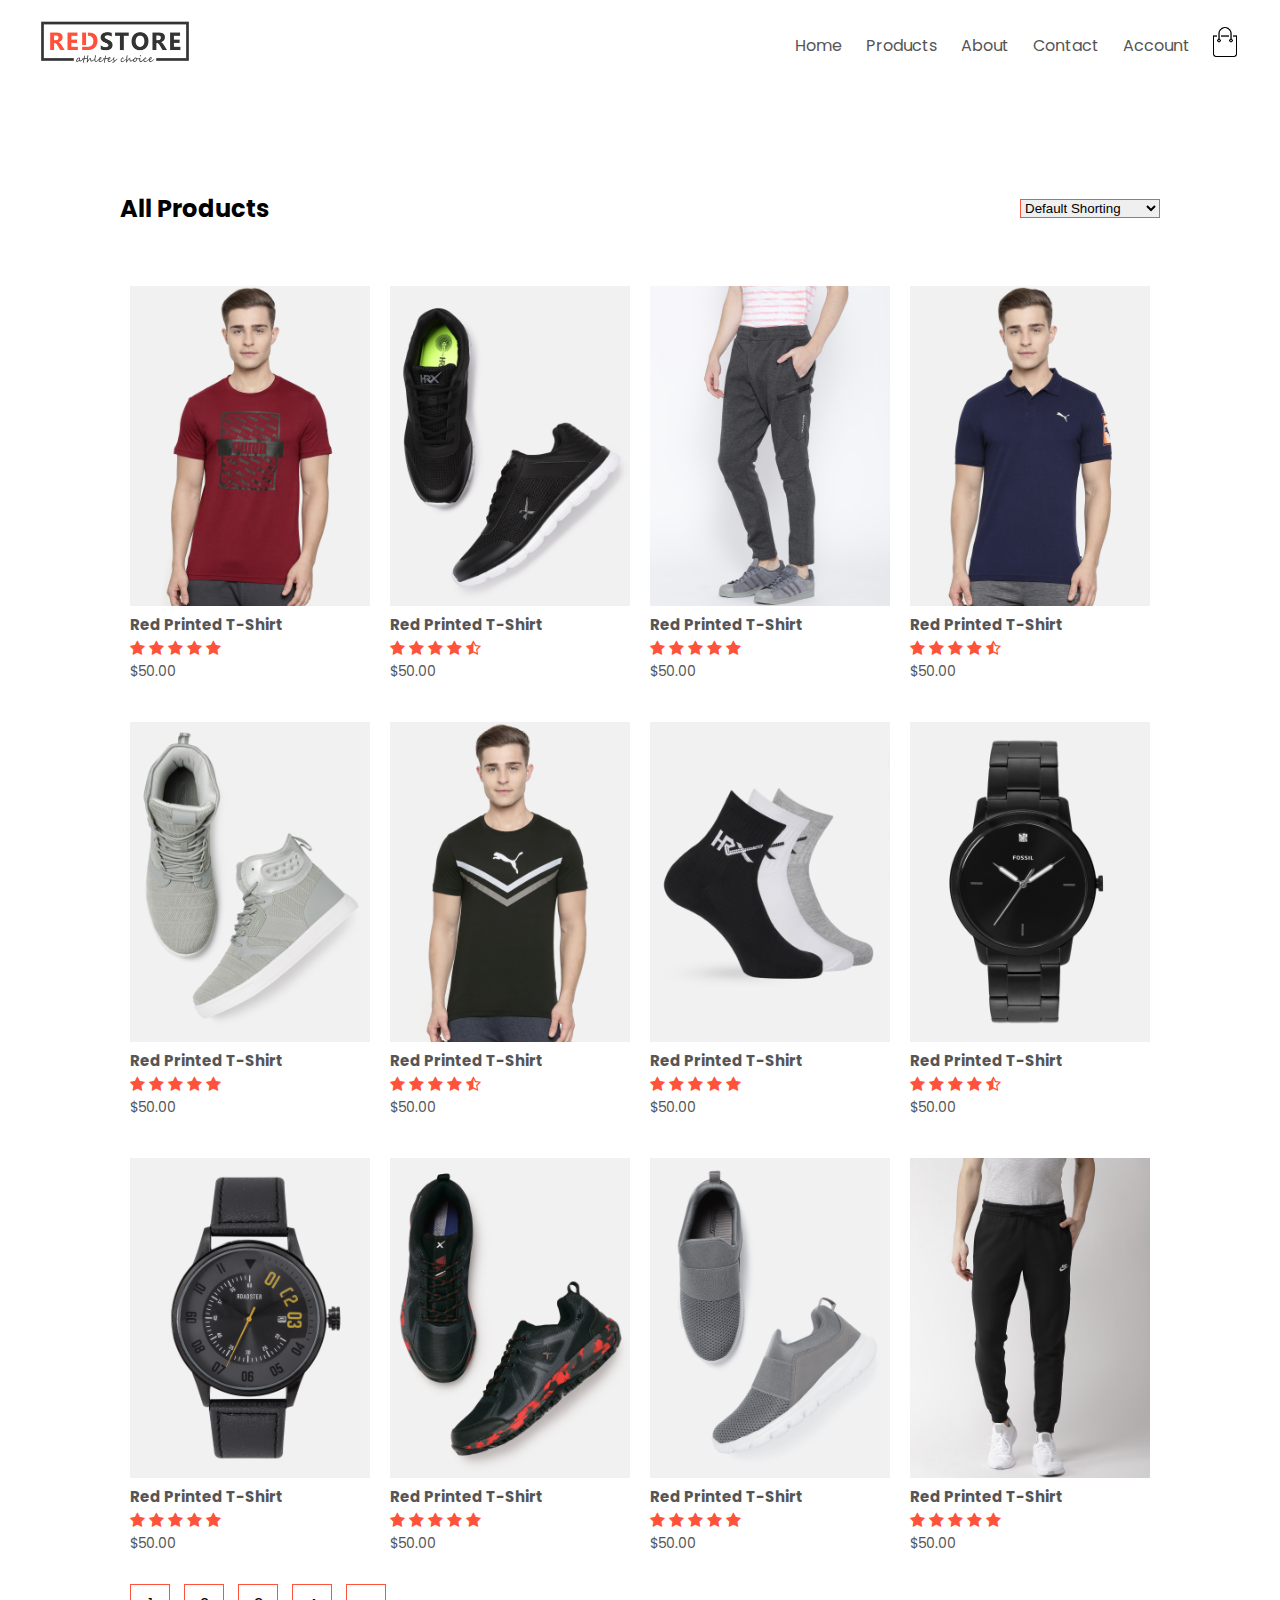
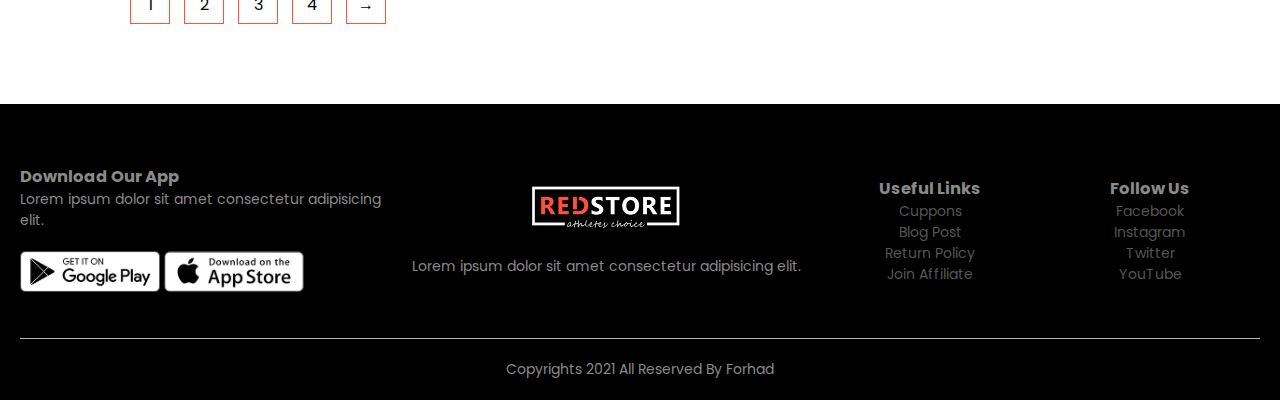
<file: products.html>
<!DOCTYPE html>
<html lang="en">
<head>
    <meta charset="UTF-8">
    <meta name="viewport" content="width=device-width, initial-scale=1.0">
    <title>All Products Big-bazzar</title>
    <link rel="stylesheet" href="style.css">
    <link rel="preconnect" href="https://fonts.gstatic.com">
<link href="https://fonts.googleapis.com/css2?family=Poppins:ital,wght@0,400;0,500;0,600;1,200&display=swap" rel="stylesheet">
<link rel="stylesheet" href="https://cdnjs.cloudflare.com/ajax/libs/font-awesome/4.7.0/css/font-awesome.css" integrity="sha512-5A8nwdMOWrSz20fDsjczgUidUBR8liPYU+WymTZP1lmY9G6Oc7HlZv156XqnsgNUzTyMefFTcsFH/tnJE/+xBg==" crossorigin="anonymous" />
<link rel="stylesheet" href="responsive.css">
</head>
<body>
  
        <div class="container">
            <div class="navbar">
                <div class="logo">
                   <a href="index.html"> <img src="./logo.png" width="150px"></a>
                </div>
                <nav>
                    <ul id="menuitems">
                        <li><a href="index.html">Home</a></li>
                        <li><a href="products.html">Products</a></li>
                        <li><a href="">About</a></li>
                        <li><a href="contact.html">Contact</a></li>
                        <li><a href="account.html">Account</a></li>
                   
                    </ul>
                </nav>
               <a href="cart.html"> <img src="./cart.png" alt="" width="30px"></a>
                <img src="./menu.png" class="menu-icon" onclick="menutoggle()">
            </div>
        </div>

  <div class="small-container">

        <div class="row row-2">
            <h2>All Products</h2>
            <select>
                <option>Default Shorting</option>
                <option>Short By Popularilty</option>
                <option>Short By Sale</option>
                <option>Short By Rating</option>
                <option>Short By Price</option>
            </select>
        </div>
      <div class="row">
          <div class="col-4">
             <a href="products-details.html"> <img src="./product-1.jpg" alt=""></a>
            <a href="products-details.html">  <h4>Red Printed T-Shirt</h4></a>
              <div class="ratting">
                <i class="fa fa-star"></i>
                <i class="fa fa-star" ></i>
                <i class="fa fa-star" ></i>
                <i class="fa fa-star" ></i>
                <i class="fa fa-star" ></i>
              </div>
              <p>$50.00</p>
          </div>
          <div class="col-4">
            <img src="./product-2.jpg" alt="">
            <h4>Red Printed T-Shirt</h4>
            <div class="ratting">
                <i class="fa fa-star"></i>
                <i class="fa fa-star" ></i>
                <i class="fa fa-star" ></i>
                <i class="fa fa-star" ></i>
                <i class="fa fa-star-half-o" ></i>
              </div>
            <p>$50.00</p>
        </div>
        <div class="col-4">
            <img src="./product-3.jpg" alt="">
            <h4>Red Printed T-Shirt</h4>
            <div class="ratting">
                <i class="fa fa-star"></i>
                <i class="fa fa-star" ></i>
                <i class="fa fa-star" ></i>
                <i class="fa fa-star" ></i>
                <i class="fa fa-star" ></i>
              </div>
            <p>$50.00</p>
        </div>
        <div class="col-4">
            <img src="./product-4.jpg" alt="">
            <h4>Red Printed T-Shirt</h4>
            <div class="ratting">
                <i class="fa fa-star"></i>
                <i class="fa fa-star" ></i>
                <i class="fa fa-star" ></i>
                <i class="fa fa-star" ></i>
                <i class="fa fa-star-half-o" ></i>
              </div>
            <p>$50.00</p>
        </div>
      </div>
      <div class="row">
        <div class="col-4">
            <img src="./product-5.jpg" alt="">
            <h4>Red Printed T-Shirt</h4>
            <div class="ratting">
              <i class="fa fa-star"></i>
              <i class="fa fa-star" ></i>
              <i class="fa fa-star" ></i>
              <i class="fa fa-star" ></i>
              <i class="fa fa-star" ></i>
            </div>
            <p>$50.00</p>
        </div>
        <div class="col-4">
          <img src="./product-6.jpg" alt="">
          <h4>Red Printed T-Shirt</h4>
          <div class="ratting">
              <i class="fa fa-star"></i>
              <i class="fa fa-star" ></i>
              <i class="fa fa-star" ></i>
              <i class="fa fa-star" ></i>
              <i class="fa fa-star-half-o" ></i>
            </div>
          <p>$50.00</p>
      </div>
      <div class="col-4">
          <img src="./product-7.jpg" alt="">
          <h4>Red Printed T-Shirt</h4>
          <div class="ratting">
              <i class="fa fa-star"></i>
              <i class="fa fa-star" ></i>
              <i class="fa fa-star" ></i>
              <i class="fa fa-star" ></i>
              <i class="fa fa-star" ></i>
            </div>
          <p>$50.00</p>
      </div>
      <div class="col-4">
          <img src="./product-8.jpg" alt="">
          <h4>Red Printed T-Shirt</h4>
          <div class="ratting">
              <i class="fa fa-star"></i>
              <i class="fa fa-star" ></i>
              <i class="fa fa-star" ></i>
              <i class="fa fa-star" ></i>
              <i class="fa fa-star-half-o" ></i>
            </div>
          <p>$50.00</p>
      </div>
      <div class="col-4">
        <img src="./product-9.jpg" alt="">
        <h4>Red Printed T-Shirt</h4>
        <div class="ratting">
          <i class="fa fa-star"></i>
          <i class="fa fa-star" ></i>
          <i class="fa fa-star" ></i>
          <i class="fa fa-star" ></i>
          <i class="fa fa-star" ></i>
        </div>
        <p>$50.00</p>
    </div>
    <div class="col-4">
        <img src="./product-10.jpg" alt="">
        <h4>Red Printed T-Shirt</h4>
        <div class="ratting">
          <i class="fa fa-star"></i>
          <i class="fa fa-star" ></i>
          <i class="fa fa-star" ></i>
          <i class="fa fa-star" ></i>
          <i class="fa fa-star" ></i>
        </div>
        <p>$50.00</p>
    </div>
    <div class="col-4">
        <img src="./product-11.jpg" alt="">
        <h4>Red Printed T-Shirt</h4>
        <div class="ratting">
          <i class="fa fa-star"></i>
          <i class="fa fa-star" ></i>
          <i class="fa fa-star" ></i>
          <i class="fa fa-star" ></i>
          <i class="fa fa-star" ></i>
        </div>
        <p>$50.00</p>
    </div>
    <div class="col-4">
        <img src="./product-12.jpg" alt="">
        <h4>Red Printed T-Shirt</h4>
        <div class="ratting">
          <i class="fa fa-star"></i>
          <i class="fa fa-star" ></i>
          <i class="fa fa-star" ></i>
          <i class="fa fa-star" ></i>
          <i class="fa fa-star" ></i>
        </div>
        <p>$50.00</p>
    </div>
    </div>
     <div class="page-btn">
         <span>1</span>
         <span>2</span>
         <span>3</span>
         <span>4</span>
         <span>&#8594</span>
     </div>
  </div>


 
<!-- footer -->
 
<div class="footer">
    <div class="container">
        <div class="row">
            <div class="footer-col-1">
                <h3>Download Our App</h3>
                <p>Lorem ipsum dolor sit amet consectetur adipisicing elit.</p>
                <div class="logo-app">
                    <img src="./play-store.png" alt="">
                    <img src="./app-store.png" alt="">
                </div>
            </div>
            <div class="footer-col-2">
               <img src="./logo-white.png" alt="">
                <p>Lorem ipsum dolor sit amet consectetur adipisicing elit.</p>
            </div>
            <div class="footer-col-3">
              <h3>Useful Links</h3>
              <ul>
                  <li><a href="">Cuppons</a></li>
                  <li><a href="">Blog Post</a></li>
                  <li><a href="">Return Policy</a></li>
                  <li><a href="">Join Affiliate</a></li>
              </ul>
             </div>
             <div class="footer-col-4">
                <h3>Follow Us</h3>
                <ul>
                    <li><a href="">Facebook</a></li>
                    <li><a href="">Instagram</a></li>
                    <li><a href="">Twitter</a></li>
                    <li><a href="">YouTube</a></li>
                </ul>
               </div>
               
        </div>
        <hr>
               <p class="copyright">Copyrights 2021 All Reserved By Forhad</p>
    </div>
</div>


<script>
    var MenuItems = document.getElementById("menuitems");
   MenuItems.style.maxHeight = "0px";
   function menutoggle(){
       if(MenuItems.style.maxHeight == "0px")
       {
           MenuItems.style.maxHeight ="200px";
       }
       else{
           MenuItems.style.maxHeight = "0px";
       }
   }
</script>
   
  
</body>
</html>
</file>
<file: style.css>
*{
    margin: 0;
    padding: 0;
    box-sizing: border-box;
}
body{
    font-family: 'Poppins', sans-serif;
}
img{
    max-width: 100%;
}
a{
    text-decoration: none;
    color: #555;
}
p{
    color: #555;
}
.container{
    max-width: 1300px;
    margin: auto;
    padding-left: 20px;
    padding-right: 20px;
}
.header{
   background:radial-gradient(#fff,#ffd6d6);
}
.navbar {
	display: flex;
    align-items: center;
    padding: 20px;
}
nav {
	flex: 1;
	text-align: right;
}
nav ul{
    display: inline-block;
    list-style-type: none;
}
nav ul li {
	display: inline-block;
    margin-right: 20px;
}
.row {
	display: flex;
	align-items: center;
	flex-wrap: wrap;
	justify-content: space-around;
}
.col-2{
    flex-basis: 50%;
    min-width: 300px;
}
.col-2 img {
	max-width: 100%;
	padding: 50px 0;
}
.col-2 h1 {
	font-size: 50px;
	margin: 20px 0;
}
.col-2 p {
	color: #555;
	font-size: 15px;
    text-align: left;
    margin-top: 20px;
}

.btn{
    display: inline-block;
    background: #ff523b;
    color: #fff;
    padding: 8px 30px;
    margin: 30px 0;
    border-radius: 30px;
    border: none;
    cursor: pointer;
    transition: 0.3s;
}
.btn:hover{
    background: #563434;
}
.header .row{
    margin-top: 50px;
}
.categories{
    margin: 70px 0;
}
.col-3 {
	flex-basis: 30%;
	min-width: 250px;
	margin-bottom: 20px;
}
.col-3 img{
    width: 100%;
}
.small-container{
    max-width: 1080px;
    margin: auto;
    padding-left: 20px;
    padding-right: 20px;
}
.col-4 {
	flex-basis: 25%;
	padding: 10px;
	min-width: 200px;
    margin-bottom: 20px;
    transition: transform 0.5s;
}
.col-4:hover{
    transform: translateY(-5px);
}
.title{
    text-align: center;
    margin: 0 auto 70px ;
    position: relative;
    line-height: 60px;
    color: #555;
}
.title::after{
    content: '';
    background: #ff523b;
    width: 100px;
    height: 5px;
    border-radius: 5px;
    position:absolute;
    bottom: 0;
    left: 50%;
    transform: translateX(-50%);
}
h4 {
	font-size: 15px;
	color: #555;
}
.col-4 p {
	color: #555;
	font-size: 14px;
}
.ratting .fa{
    color: #ff523b;
}
.offer{
    background:radial-gradient(#fff,#ffd6d6);
    margin: 80px 0;
    padding: 30px 0;
}
.offer .offer-img{
    padding: 50px;
}
.testimonial{
    padding-top: 100px;
}
.testimonial .col-3 {
	text-align: center;
    padding: 40px 20px;
    box-shadow: 0 0 20px 0 rgba(0,0,0,0.1);
    cursor: pointer;
    transition: transform 0.5s;
}
.testimonial .col-3 h3 {
	font-size: 16px;
	color: #555;
	font-weight: 600;
}
.testimonial .col-3 p {
	color: #777;
	font-size: 12px;
	margin-top: 20px;
}
.testimonial .col-3 img{
    width: 60px;
    border-radius: 50%;
    margin-top: 20px;
}
.testimonial .col-3:hover{
    transform: translateY(-10px);
}
.fa.fa-quote-left{
    font-size: 34px;
    color: #555;
}


.brands{
    margin: 100px auto;
}
.col-5{
    width: 162px;
}
.col-5 img{
    width: 100%;
    cursor: pointer;
    filter: grayscale(100%);
}
.col-5 img:hover{
    filter: grayscale(0);
}


/* footer*/

.footer{
    background: #000;
    padding: 60px 0 20px;
    font-size: 14px;
    color: #8a8a8a;
}
.footer p{
    color: #8a8a8a;
}
.footer-col-1, .footer-col-2, .footer-col-3, .footer-col-4 {
	min-width: 220px;
	margin-bottom: 20px;
}
.footer-col-1{
    flex-basis: 30%;
}
.footer-col-2{
    flex: 1;
    text-align: center;
}
.footer-col-2 img{
    width: 150px;
    margin-bottom: 20px;
}
.footer-col-3, .footer-col-4{
    flex-basis: 12%;
    text-align: center;
    cursor: pointer;
}
ul{
    list-style-type: none;
   
}

.logo-app{
    margin-top: 20px;
}
.logo-app img{
    width: 140px;
    cursor: pointer;
}
.footer hr{
    background: #b5b5b5;
    border: none;
    height: 1px;
    margin: 20px 0;
}
.copyright{
    text-align: center;
}
.menu-icon{
    width: 28px;
    margin-left: 20px;
    display: none;
}

/*all product*/
.row-2{
   justify-content: space-between;
   margin: 100px auto 50px;
}
select{
    border: 1px solid #ff523b;    
    cursor: pointer;
}
select:focus{
    outline: none;
}
.page-btn{
    margin: 0 auto 80px;
}
.page-btn span{
    display: inline-block;
    width: 40px;
    height: 40px;
    text-align: center;
    border: 1px solid #ff523b;
    line-height: 40px;
    margin-left: 10px;
    cursor: pointer;
    transition: 0.5s;
}
.page-btn span:hover{
    background: #ff523b;
    color: #fff;
}
.single-products{
    margin-top: 60px;
}
.single-products .col-2{
    padding: 20px;
}
.single-products .col-2 img{
    padding: 0;
}
.single-products h4{
    margin: 20px 0;
    font-size: 22px;
    font-weight: bold;
}

.single-products select{
    display: block;
    margin-top: 20px;
    padding: 10px;
}
.single-products input {
	width: 50px;
	height: 35px;
	border: 1px solid #ff523b;
	margin-right: 16px;
	padding-left: 10px;
	font-size: 18px;
}
.single-products .fa{
    color: #ff523b;
    margin-left: 10px;
}
.small-img-row{
    display: flex;
    justify-content: space-between;
}
.small-img-col{
    flex-basis: 24%;
    cursor: pointer;
}
.cart-page{
    margin: 50px auto;
}
table{
    width: 100%;
    border-collapse: collapse;
}
.cart-info{
    display: flex;
    flex-wrap: wrap;
}
th{
    text-align: left;
    padding: 5px;
  color: #fff;
  background: #ff523b;
  font-weight: normal;
}
td{
    padding: 10px 5px;
}
td input{
    width: 50px;
    height: 30px;
    padding: 5px;
}
td a{
    color: #ff523b;
    font-size: 13px;
}
td img{
    width: 80px;
    height: 80px;
    margin-right: 10px;
}
.total-price{
    display: flex;
    justify-content: flex-end;
}
.total-price table{
    border-top: 3px solid #ff523b;
    width: 100%;
    max-width: 435px;
}
td:last-child{
    text-align: right;
}
th:last-child{
    text-align: right;
}

.account-page{
    padding: 50px 0;
    background: radial-gradient(#fff,#ffd6d6);
  
}
.form-container{
    background: #fff;
    width: 300px;
    height: 400px;
    position: relative;
    text-align: center;
    margin: auto;
    box-shadow: 0 0 20px 0 rgba(0,0,0,0.1);
    overflow: hidden;
}
.form-container span {
	padding: 7px 10px;
	color: #555;
	width: 100px;
	display: inline-block;
	cursor: pointer;
	font-weight: bold;
}

 form .btn{
    display: inline-block;
}
.form-container form{
    max-width: 300px;
    padding: 0 20px;
    position:absolute;
    top: 130px;
    transition: transform 1s;
}
form input{
    width: 100%;
    height: 30px;
    margin: 10px 0;
    padding: 0 10px;
    border: 1px solid #ccc;
}
form .btn{
    width: 100%;
    cursor: pointer;
    border: none;
    margin: 10px 0;
}
#LoginForm{
    left: -300px;
}
#RegForm{
    left: 0;
}
form a{
    font-size: 13px;
}
#Indicator{
    width: 90px;
    border: none;
    background: #ff523b;
    height: 3px;
    margin-top: 8px;
    transform: translateX(160px);
}
.contact {
	max-width: 700px;
	margin-top: 40px;
	margin-left: 50%;
	transform: translateX(-50%);
}
.contact input {
	width: 300px;
	height: 50px;
	margin: 14px auto;
	padding: 10px;
	border-radius: 6px;
	border: none;
	box-shadow: 0 0 20px 0 rgba(0,0,0,0.2);
}
.contact textarea{
    width: 300px;
	height: 100px;
	margin: 14px auto;
	padding: 10px;
	border-radius: 6px;
	border: none;
	box-shadow: 0 0 20px 0 rgba(0,0,0,0.2);
}
.contact .btn {
    padding: 15px 57px;
    font-size: 15px;
}
</file>
<file: responsive.css>
@media (max-width:1100px){
    .footer-col-1, .footer-col-2, .footer-col-3, .footer-col-4 {
        min-width: 230px;
    }
}
@media (max-width:1000px){
    .col-2 h1 {
        font-size: 45px;
    }
    .col-2 small {
        font-size: 12px;
    }
    .footer-col-1 {
        flex-basis: 25%;
    }
}
@media (max-width:900px){
    .col-2 small {
        font-size: 11px;
    }
    .footer-col-1, .footer-col-2, .footer-col-3, .footer-col-4 {
        min-width: 200px;
    }
    .col-2 h1 {
        font-size: 40px;
    }
}
@media (max-width:800px){
    nav ul {
        list-style-type: none;
        width: 100%;
        background: #333;
        position: absolute;
        top: 70px;
        left: 0;
        text-align: right;     
        overflow: hidden;
        transition: max-height 0.5s;
    }
  
    nav ul li {
        display: block;
        margin-right: 50px;
        margin-top: 20px;
        margin-bottom: 20px;
    }
    nav ul li a{
        display: block;
        color: #fff;
    }
    .menu-icon{
        display: block;
        cursor: pointer;
    }
    .col-2 h1 {
        font-size: 40px;
    }
    .col-4 {
        min-width: 170px;
    }
    .col-3 {
        min-width: 225px;
    }
    .col-5 {
        width: 140px;
    }
    .footer-col-1, .footer-col-2, .footer-col-3, .footer-col-4 {
        min-width: 170px;
    }
}
@media (max-width:700px){
    .row{
        text-align: center;
    }
    .col-2, .col-3, .col-4{
        flex-basis: 100%;
    }
    .col-2 small {
        font-size: 11px;
    }

   
}
@media (max-width:400px){
    .col-5 {
        width: 183px;
    }
    .col-2 small {
        font-size: 13px;
    }
    .col-2 h1 {
        font-size: 25px;
        text-align: left;
    }
    .single-products h4 {
        text-align: left;
    }
    .col-2, .col-3, .col4{
        flex-basis: 100%;
    }
    .single-products .row{
        text-align: left;
    }
    .footer-col-1 {
        flex-basis: 100%;
    }
    .footer-col-1, .footer-col-2, .footer-col-3, .footer-col-4 {
        min-width: 200px;
    }
    .contact {
        max-width: 700px;
        margin-top: 40px;
        margin-left: 0;
        transform: translateX(5%);
    }
}
</file>
